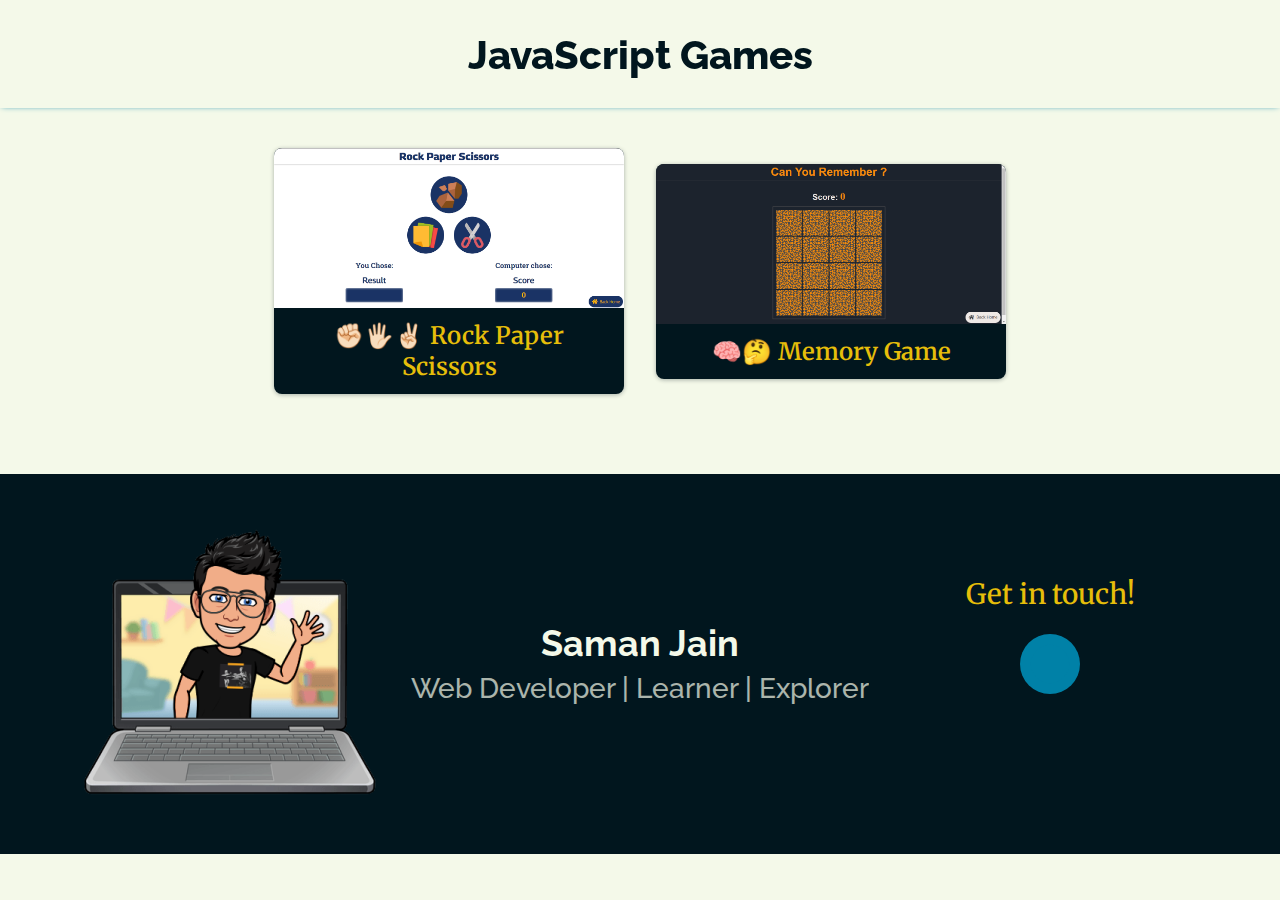
<file: index.html>
<!DOCTYPE html>
<html lang="en">
    <head>
        <meta charset="UTF-8">
        <meta http-equiv="X-UA-Compatible" content="IE=edge">
        <meta name="viewport" content="width=device-width, initial-scale=1.0">
        <title>JavaScript Games</title>
        <link rel="icon" href="./assets/images/favicon.ico">
        <link rel="stylesheet" href="./assets/style.css">
        <link rel="stylesheet" href="https://cdnjs.cloudflare.com/ajax/libs/font-awesome/5.15.3/css/all.min.css" integrity="sha512-iBBXm8fW90+nuLcSKlbmrPcLa0OT92xO1BIsZ+ywDWZCvqsWgccV3gFoRBv0z+8dLJgyAHIhR35VZc2oM/gI1w==" crossorigin="anonymous" referrerpolicy="no-referrer">
    </head>
    <body>
        <!-- Navbar -->
        <nav>
            JavaScript Games
        </nav>
        <!-- Navbar -->

        <!-- Main Section -->
        <section class="main">
            <div class="cardHolder">
                <div class="card">
                    <a href="./Pages/1.html">
                        <div class="imgHolder">
                            <img src="./assets/images/1.PNG" alt="Rock Paper Scissors">
                        </div>
                        <div class="cardText">
                            ✊🏻🖐🏻✌🏻 Rock Paper Scissors
                        </div>
                    </a>
                </div>
                <div class="card">
                    <a href="./Pages/2.html">
                        <div class="imgHolder">
                            <img src="./assets/images/2.PNG" alt="Memory Game">
                        </div>
                        <div class="cardText">
                            🧠🤔 Memory Game
                        </div>
                    </a>
                </div>
            </div>
        </section>
        <!-- Main Section -->

        <!-- Footer -->
        <footer>
            <div class="footerImg">
                <img src="./assets/images/Footer Image.png" alt="Footer Image">
            </div>
            <div class="footerText">
                Saman Jain<br>
                <span>Web Developer | Learner | Explorer</span>
            </div>
            <div class="container">
                <p>Get in touch!</p>
                <div class="box">
                    <div class="cont"><i class="fas fa-plus"></i></div>
                    <!-- Social Icons -->
    
                    <a href="https://jainsaman.github.io/links/" class="icons portfolio" target="_blank">
                        <i class="fas fa-link"></i>
                    </a>
                    <a href="https://www.instagram.com/i_saman12/" class="icons insta" target="_blank">
                        <i class="fab fa-instagram"></i>
                    </a>
                    <a href="https://twitter.com/imsamanjain" class="icons twitter" target="_blank">
                        <i class="fab fa-twitter"></i>
                    </a>
                    <a href="https://github.com/jainsaman" class="icons github" target="_blank">
                        <i class="fab fa-github"></i>
                    </a>
                    <a href="https://www.linkedin.com/in/saman-jain" class="icons linkedin" target="_blank">
                        <i class="fab fa-linkedin"></i>
                    </a>
                    <a href="mailto:jainsaman12@gmail.com" class="icons mail" target="_blank">
                        <i class="fas fa-envelope"></i>
                    </a>
    
                    <!-- Social Icons -->
                </div>
            </div>
        </footer>
        <!-- Footer -->

        <script src="./assets/app.js"></script>
    </body>
</html>
</file>
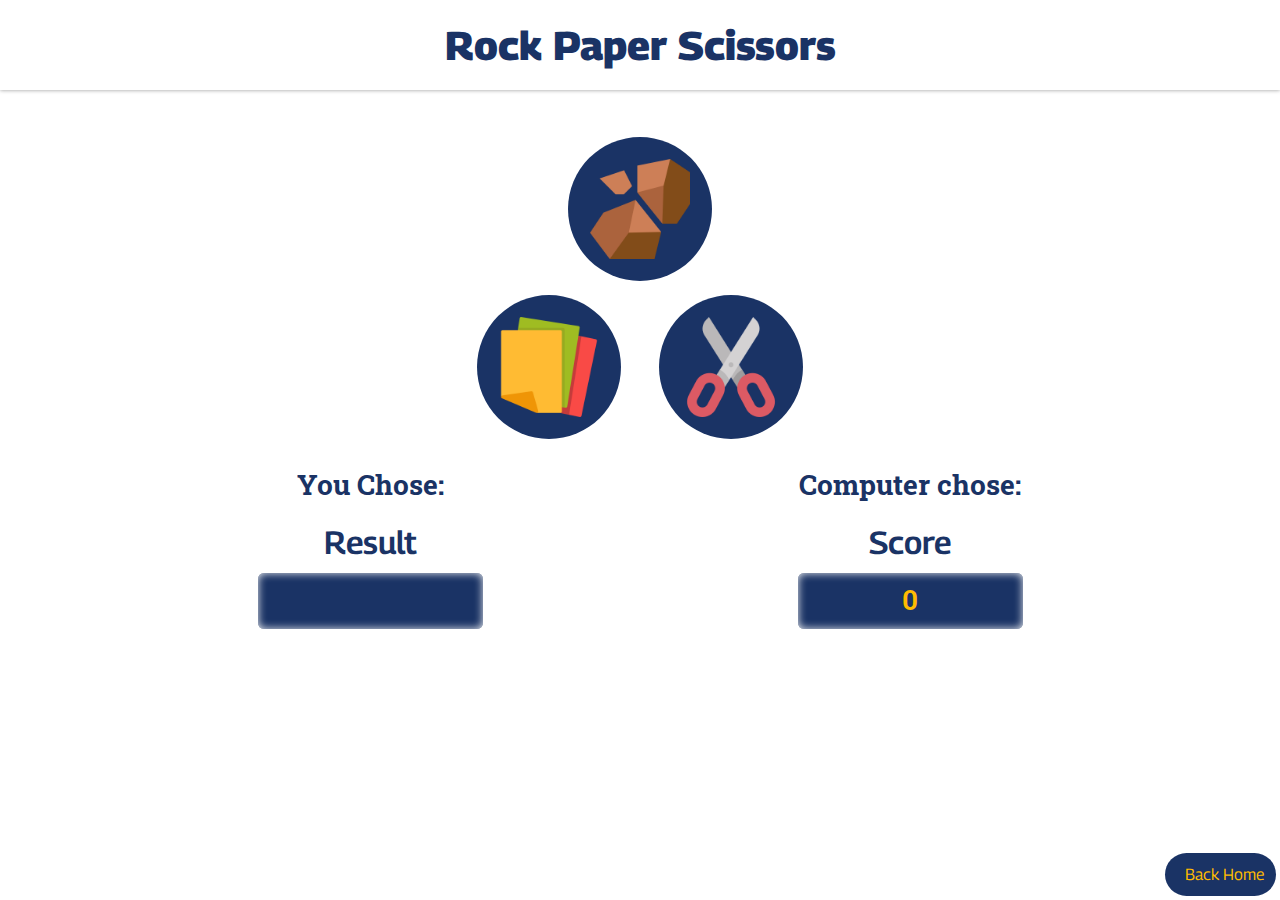
<file: Pages/1.html>
<!DOCTYPE html>
<html lang="en">
    <head>
        <meta charset="UTF-8">
        <meta http-equiv="X-UA-Compatible" content="IE=edge">
        <meta name="viewport" content="width=device-width, initial-scale=1.0">
        <title>Rock-Paper-Scissors</title>
        <link rel="icon" href="./Page assets/images/rock-paper-scissors/favicon.ico">
        <link rel="stylesheet" href="./Page assets/stylesheets/style1.css">
        <link rel="stylesheet" href="../assets/globalStyle.css">
        <link rel="stylesheet" href="https://cdnjs.cloudflare.com/ajax/libs/font-awesome/5.15.3/css/all.min.css" integrity="sha512-iBBXm8fW90+nuLcSKlbmrPcLa0OT92xO1BIsZ+ywDWZCvqsWgccV3gFoRBv0z+8dLJgyAHIhR35VZc2oM/gI1w==" crossorigin="anonymous" referrerpolicy="no-referrer">
    </head>
    <body>
        <nav>
            Rock Paper Scissors
        </nav>
        <container class="main">
            <div class="images">
                <div class="row1">
                    <div class="imgHolder rock">
                        <img src="./Page assets/images/rock-paper-scissors/rocks.png" alt="Rock">
                    </div>
                </div>
                <div class="row2">
                    <div class="imgHolder paper">
                        <img src="./Page assets/images/rock-paper-scissors/paper.png" alt="Paper">
                    </div>
                    <div class="imgHolder scissors">
                        <img src="./Page assets/images/rock-paper-scissors/scissors.png" alt="Scissors">
                    </div>
                </div>
            </div>
            <div class="selection">
                <div class="player">
                    You Chose: 
                    <span class="playerSel"></span>
                </div>
                <div class="computer">
                    Computer chose: 
                    <span class="computerSel"></span>
                </div>
            </div>
            <div class="resultHolder">
                <div class="result">
                    Result
                    <div class="display">
                        <span class="win">
                            You won ! 🎉
                        </span>
                        <span class="lose">
                            You lost . 🙃
                        </span>
                        <span class="tie">
                            It's a tie . 😬
                        </span>
                    </div>
                </div>
                <div class="score">
                    Score
                    <div class="display">
                        <span class="count">
                            0
                        </span>
                    </div>
                </div>
            </div>
        </container>
        <a href="../index.html" class="home">
            <i class="fas fa-home"></i>
            Back Home
        </a>
        <script src="./Page assets/scripts/app1.js"></script>
    </body>
</html>
</file>
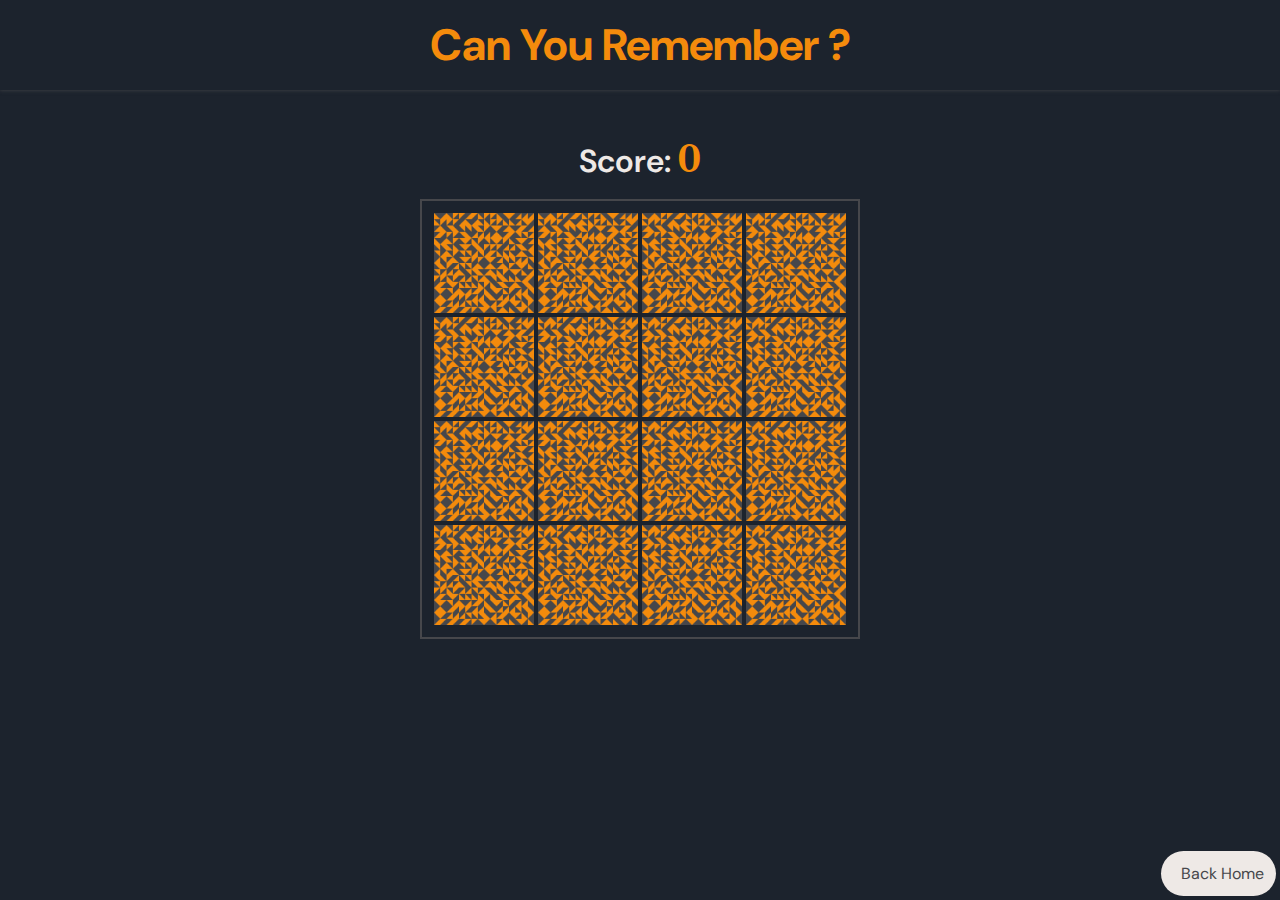
<file: Pages/2.html>
<!DOCTYPE html>
<html lang="en">
    <head>
        <meta charset="UTF-8">
        <meta http-equiv="X-UA-Compatible" content="IE=edge">
        <meta name="viewport" content="width=device-width, initial-scale=1.0">
        <title>Memory Game</title>
        <link rel="stylesheet" href="./Page assets/stylesheets/style2.css">
        <link rel="stylesheet" href="../assets/globalStyle.css">
        <link rel="stylesheet" href="https://cdnjs.cloudflare.com/ajax/libs/font-awesome/5.15.3/css/all.min.css" integrity="sha512-iBBXm8fW90+nuLcSKlbmrPcLa0OT92xO1BIsZ+ywDWZCvqsWgccV3gFoRBv0z+8dLJgyAHIhR35VZc2oM/gI1w==" crossorigin="anonymous" referrerpolicy="no-referrer">
    </head>
    <body>
        <nav>
            Can You Remember ?
        </nav>
        <container class="main">
            <div class="alertRed">
                Sorry, try again.
            </div>
            <div class="alertGreen">
                You found a match!
            </div>
            <div class="score">
                Score: <span id="result">0</span>
            </div>
            <div class="reload">
                Play again?
            </div>
            <div class="grid">

            </div>
        </container>
        <a href="../index.html" class="home">
            <i class="fas fa-home"></i>
            Back Home
        </a>
        <script src="./Page assets/scripts/app2.js"></script>
    </body>
</html>
</file>
<file: assets/style.css>
@import url('https://fonts.googleapis.com/css2?family=Merriweather:wght@300;400;700;900&family=Raleway:wght@100;200;300;400;500;600;700;800;900&display=swap');

:root{
    --dark: #01161E;
    --light: #F4F9E9;
    --blue: #0081A7;
    --yellow: #e6be0a;
    --fGlobal: 'Raleway', sans-serif;
    --fText: 'Merriweather', serif;
}
*{
    margin: 0;
    padding: 0;
    box-sizing: border-box;
    scroll-behavior: smooth;
}
body{
    max-width: 100%;
    background-color: var(--light);
    font-family: var(--fGlobal);
}
nav{
    width: 100%;
    height: 12vh;
    display: flex;
    align-items: center;
    justify-content: center;
    font-size: 40px;
    font-family: var(--fGlobal);
    font-weight: 800;
    box-shadow: 0 0 6px -2px var(--blue);
    background-color: var(--light);
    color: var(--dark);
    position: fixed;
    top: 0;
    left: 0;
    transition: all 0.3s;
    z-index: 10000;
}
nav.scrolling{
    height: 10vh;
    font-size: 36px;
    background-color: var(--dark);
    color: var(--light);
    box-shadow: none;
}
.main{
    width: 100%;
    margin-top: 12vh;
    padding: 40px 100px;
}
.cardHolder{
    width: 100%;
    display: flex;
    flex-wrap: wrap;
    align-items: center;
    justify-content: center;
}
.card{
    width: 350px;
    height: auto;
    box-shadow: 0 1px 4px #01161E50;
    border-radius: 8px;
    margin: 0 16px;
    margin-bottom: 40px;
    background-color: var(--dark);
    display: flex;
    align-items: center;
    justify-content: center;
    flex-direction: column;
    transition: all 0.3s ease-in-out; 
}
.card a{
    text-decoration: none;
}
.imgHolder{
    width: 350px;
    height: 160px;
    border-radius: 8px;
}
.imgHolder img{
    width: 100%;
    height: 100%;
    border-radius: 8px 8px 0 0;
}
.cardText{
    padding: 12px;
    width: 350px;
    text-align: center;
    color: var(--yellow);
    font-size: 24px;
    font-family: var(--fText);
    font-weight: 600;
}
.card:hover{
    transform: scale(1.03) !important;
    box-shadow: 0 2px 8px -1px #01161E70;
}
footer{
    background-color: var(--dark);
    color: var(--light);
    padding: 40px 80px;
    width: 100%;
    display: flex;
    justify-content:space-between;
    align-items: center;
}
.footerImg{
    width: 300px;
    height: 300px;
}
.footerImg img{
    width: 100%;
}
.footerText{
    text-align: center;
    font-size: 36px;
    font-weight: 700;
    color: var(--light);
}
.footerText span{
    font-size: 28px;
    font-weight: 500;
    opacity: 0.7;
}

/* Footer contact button */
.container{
    display: flex;
    align-items: center;
    justify-content: center;
    flex-direction: column;
}
.container p{
    font-family: var(--fText);
    font-size: 28px;
    font-weight: 500;
    color: var(--yellow);
    position: absolute;
    transform: translateY(-70px);
    transition: all 0.4s ease-in-out;
}
.container.containerOpen p{
    transform: translateY(-170px);
    opacity: 0;
}
.box{
    height: 300px;
    width: 300px;
    display: flex;
    align-items: center;
    justify-content: center;
    transition: all 0.4s ease-in-out;
    background-color: var(--blue);
    clip-path: circle(30px);
    overflow: visible;
}
.cont{
    padding: 24px;
    background-color: var(--blue);
    color: var(--light);
    border-radius: 6px;
    font-size: 30px;
    clip-path: circle(40%);
    transition: all 0.2s ease-in;
    cursor: pointer;
}
.box.boxOpen{
    clip-path: circle(145px);
    box-shadow: inset 0 0 0 150px var(--blue);
}
.box.boxOpen .cont{
    transform: rotateZ(45deg);
    background-color: var(--light);
    color: var(--blue);
}
.icons{
    z-index: 5;
    position: absolute;
    padding: 20px;
    font-size: 26px;
    clip-path: circle(40%);
    transition: all 0.2s ease;
    background-color: var(--dark);
    color: var(--yellow);
    opacity: 0;
}
.portfolio{
    transform: translateX(0px) translateY(-110px);
}
.insta{
    transform: translateX(95px) translateY(50px);
}
.twitter{
    transform: translateX(95px) translateY(-50px);
}
.github{
    transform: translateX(-95px) translateY(-50px);
}
.linkedin{
    transform: translateX(-95px) translateY(50px);
}
.mail{
    transform: translateX(0px) translateY(110px);
}
.icons:hover{
    color: var(--light);
}
.box.boxOpen .icons{
    opacity: 1;
}
/* Footer contact button */

@media screen and (max-width: 1024px){
    .footerImg{
        width: 220px;
        height: 220px;
    }
    .footerText{
        font-size: 32px;
    }
    .footerText span{
        font-size: 24px;
    }
}
@media screen and (max-width: 768px){
    nav{
        text-align: center;
        font-size: 28px;
        height: 10vh;
    }
    nav.scrolling{
        font-size: 24px;
        height: 8vh;
    }
    .main{
        margin-top: 10vh;
        padding: 40px 0;
    }
    footer{
        flex-direction: column;
        padding: 24px 12px;
    }
    .footerImg{
        width: 200px;
        height: 200px;
    }
    .footerText{
        font-size: 32px;
        padding: 24px 0;
    }
    .footerText span , .container p{
        font-size: 22px;
    }
    .container.containerOpen p{
        transform: translateY(-120px);
        opacity: 0;
    }
    .box{
        width: 240px;
        height: 240px;
    }
    .box.boxOpen{
        clip-path: circle(116px);
    }
    .cont{
        font-size: 24px;
        padding: 19px;
    }
    .icons{
        font-size: 21px;
        padding: 16px;
    }
    .portfolio{
        transform: translateX(0px) translateY(-88px);
    }
    .insta{
        transform: translateX(76px) translateY(40px);
    }
    .twitter{
        transform: translateX(76px) translateY(-40px);
    }
    .github{
        transform: translateX(-76px) translateY(-40px);
    }
    .linkedin{
        transform: translateX(-76px) translateY(40px);
    }
    .mail{
        transform: translateX(0px) translateY(88px);
    }
}
@media screen and (max-width: 320px){
    body{
        overflow-x: hidden;
        max-width: 100%;
    }
    nav{
        font-size: 22px;
        width: 320px;
    }
    .card{
        width: 300px;
        margin: 0 10px;
        margin-bottom: 40px;
    }
    .card a{
        width: 300px;
    }
    .imgHolder{
        width: 300px;
        height: 137px;
        margin: 0;
    }
    .cardText{
        width: 300px;
    }
}
</file>
<file: Pages/Page assets/stylesheets/style1.css>
@import url('https://fonts.googleapis.com/css2?family=Georama:wght@100;200;300;400;500;600;700;800;900&display=swap');
@import url('https://fonts.googleapis.com/css2?family=Roboto+Slab:wght@100;200;300;400;500;600;700;800;900&display=swap');

:root{
    --dark: #1A3365;
    --light: #f6f6f6;
    --yellow: #FFBB00;
    --red: #FF4343;
    --green: #43CC00;
    --fGlobal: 'Georama', sans-serif;
    --fText: 'Roboto Slab', serif;
}
*{
    padding: 0;
    margin: 0;
    box-sizing: border-box;
    scroll-behavior: smooth;
}
body{
    position: relative;
    height: 100vh;
    font-family: var(--fGlobal);
}
nav{
    width: 100%;
    height: 10vh;
    display: flex;
    align-items: center;
    justify-content: center;
    font-size: 40px;
    font-weight: 800;
    color: var(--dark);
    box-shadow: 0 0 4px 0 #11111170;
}
.main{
    height: auto;
    width: 100%;
    display: flex;
    justify-content: center;
    align-items: center;
    flex-direction: column;
    padding-top: 40px;
}
.row1 , .row2{
    display: flex;
    align-items: center;
    justify-content: center;
}
.imgHolder{
    width: 150px;
    height: 150px;
    background-color: var(--dark);
    padding: 25px;
    clip-path: circle(48%);
    margin: 4px 16px;
    cursor: pointer;
}
.imgHolder:hover{
    padding: 30px;
    transition: all 0.2s ease-in;
}
.imgHolder img{
    width: 100%;
    height: 100%;
}
.selection{
    margin-top: 20px;
    display: flex;
    width: 100%;
    padding: 0 100px;
}
.player , .computer{
    text-align: center;
    flex: 1;
    font-family: var(--fText);
    font-weight: 700;
    font-size: 28px;
    color: var(--dark);
}
.playerSel , .computerSel{
    color: var(--red);
}
.resultHolder{
    margin-top: 20px;
    display: flex;
    width: 100%;
    padding: 0 100px;
}
.result , .score{
    flex: 1;
    display: flex;
    justify-content: center;
    align-items: center;
    flex-direction: column;
    font-size: 32px;
    font-weight: 600;
    color: var(--dark);
}
.display{
    font-family: var(--fText);
    font-size: 28px;
    margin: 12px 0;
    background-color: var(--dark);
    width: 225px;
    height: 56px;
    padding: 8px 0;
    text-align: center;
    border-radius: 6px;
    box-shadow: inset 0 0 8px var(--light);
}
.win{
    color: var(--green);
    display: none;
}
.lose{
    color: var(--red);
    display: none;
}
.tie{
    color: var(--yellow);
    display: none;
}
.count{
    color: var(--yellow);
}
.home{
    background-color: var(--dark);
    color: var(--yellow);
}

@media screen and (max-width: 760px) {
    body{
        max-width: 100%;
    }
    nav{
        font-size: 32px;
    }
    .main{
        max-width: 100%;
        overflow-x: hidden;
    }
    .images{
        width: 100%;
    }
    .selection , .resultHolder{
        padding: 0 12px;
    }
    .player , .computer , .display{
        font-size: 20px;
    }
    .result , .score{
        font-size: 24px;
    }
    .display{
        width: 150px;
        height: 48px;
    }
}
@media screen and (max-width: 320px) {
    nav{
        font-size: 28px;
    }
    .main{
        padding-top: 20px;
    }
    .imgHolder{
        width: 120px;
        height: 120px;
        padding: 30px;
    }
    .imgHolder:hover{
        padding: 35px;
    }
    .display{
        width: 130px;
        height: 44px;
        font-size: 18px;
    }
}
</file>
<file: assets/globalStyle.css>
.home{
    position: absolute;
    bottom: 4px;
    right: 4px;
    display: flex;
    align-items: center;
    text-decoration: none;
    padding: 12px;
    border-radius: 28px;
    font-size: 16px;
    transition: all 0.3s;
}
.home i{
    font-size: 20px;
    margin-right: 8px;
}
.home:hover{
    opacity: 0.8;
}
</file>
<file: Pages/Page assets/stylesheets/style2.css>
@import url('https://fonts.googleapis.com/css2?family=DM+Sans:wght@400;500;700&family=PT+Serif:wght@400;700&display=swap');

:root{
    --dark: #1C232D;
    --light: #EEE9E6;
    --grey: #46474B;
    --orange: #F48B0C;
    --red: #ff3334;
    --green: #00E175;
    --fGlobal: 'DM Sans', sans-serif;
    --fText: 'PT Serif', serif;
}
*{
    margin: 0;
    padding: 0;
    scroll-behavior: smooth;
    box-sizing: border-box;
}
body{
    height: 100vh;
    max-width: 100%;
    position: relative;
    font-family: var(--fGlobal);
    background-color: var(--dark);
}
nav{
    width: 100%;
    height: 10vh;
    display: flex;
    align-items: center;
    justify-content: center;
    box-shadow: 0 0 4px 0 var(--grey);
    font-size: 44px;
    font-weight: 700;
    color: var(--orange);
}
.main{
    position: relative;
    height: auto;
    width: 100%;
    display: flex;
    align-items: center;
    justify-content: center;
    flex-direction: column;
    padding: 40px 0;
}
.alertRed , .alertGreen{
    position: absolute;
    top: 2vh;
    background-color: var(--red);
    color: var(--dark);
    font-weight: 700;
    font-size: 20px;
    padding: 2px 4px;
    border-radius: 2px;
    transform: translateY(-10px);
    transition: all 0.5s ease-in-out;
    opacity: 0;
}
.alertGreen{
    background-color: var(--green);
}
.alertRed.show , .alertGreen.show{
    transform: translateY(0px);
    opacity: 1;
}
.score{
    font-size: 32px;
    font-weight: 600;
    color: var(--light);
    margin-bottom: 16px;
}
#result{
    font-family: var(--fText);
    font-size: 40px;
    font-weight: 700;
    color: var(--orange);
}
.reload{
    font-size: 20px;
    font-weight: 500;
    color: var(--light);
    margin-bottom: 28px;
    border: 1px solid var(--light);
    padding: 2px 4px;
    border-radius: 4px;
    display: none;
}
.reload:hover{
    cursor: pointer;
    background-color: var(--light);
    color: var(--dark);
    transition: all 0.3s ease-in;
}
.grid{
    display: flex;
    flex-wrap: wrap;
    height: 440px;
    width: 440px;
    padding: 10px;
    border: 2px solid var(--grey);
}
.grid img{
    height: 100px;
    width: 100px;
    margin: 2px;
    cursor: pointer;
}
.home{
    background-color: var(--light);
    color: var(--grey);
}
@media screen and (max-width: 540px){
    nav{
        font-size: 32px;
    }
    .alertRed , .alertGreen{
        font-size: 12px;
    }
    .score{
        font-size: 24px;
    }
    #result{
        font-size: 28px;
    }
    .grid{
        height: 340px;
        width: 340px;
    }
    .grid img{
        height: 75px;
        width: 75px;
    }
}
@media screen and (max-width: 320px){
    nav{
        font-size: 28px;
    }
    .grid{
        height: 292px;
        width: 292px;
    }
    .grid img{
        height: 65px;
        width: 65px;
        margin: 1px;
    }
}
</file>
